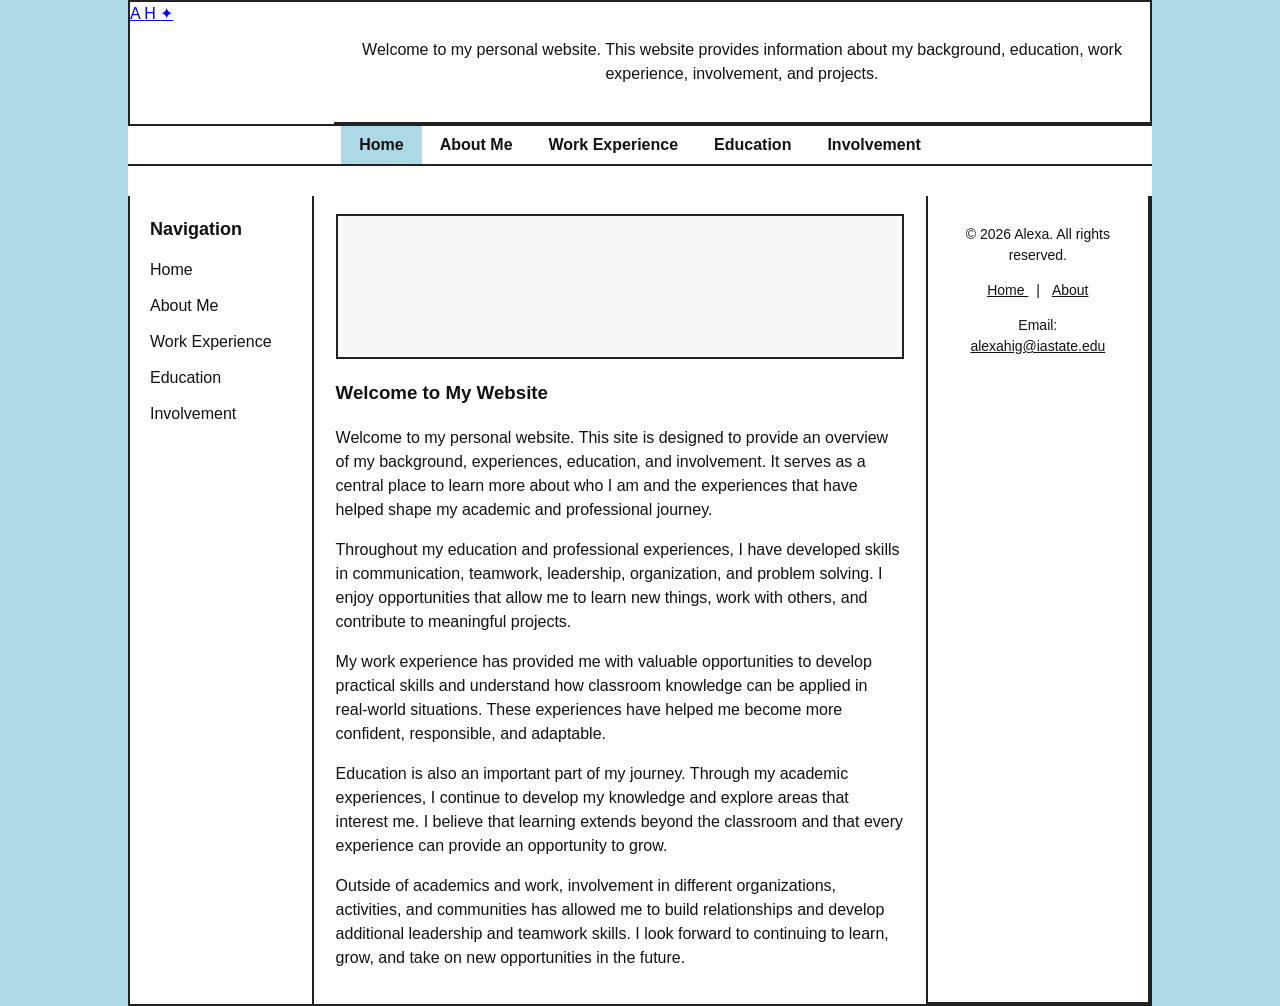
<file: index.html>
<!DOCTYPE html>
<html lang="en">

<head>
    <meta charset="UTF-8">
    <meta name="viewport" content="width=device-width, initial-scale=1.0">

    <title>Alexa | Personal Website</title>

    <!-- Main CSS -->
    <link rel="stylesheet" href="style.css">
</head>

<body>

    <div class="site-wrapper">

        <!-- =========================
             HEADER
        ========================== -->
        <header class="site-header">

            <div class="header-top">

                <!-- Logo -->
                <div class="logo-area">
                    <a href="index.html" class="site-logo" aria-label="Alexa Higginbotham Home">
    <span class="logo-circle">
        <span class="logo-a">A</span>
        <span class="logo-h">H</span>
        <span class="logo-sparkle">✦</span>
    </span>
</a>
                </div>

                <!-- Informational Graphic / Introduction -->
                <div class="header-information">
                    <p>
                        Welcome to my personal website.
                        This website provides information about my
                        background, education, work experience,
                        involvement, and projects.
                    </p>
                </div>

            </div>

        </header>


        <!-- =========================
             NAVIGATION
        ========================== -->

        <div id="site-navigation"></div>


        <!-- =========================
             MAIN PAGE LAYOUT
        ========================== -->

        <main class="main-layout">


            <!-- =========================
                 LEFT SIDEBAR
            ========================== -->

            <aside class="left-sidebar">

                <h2>Navigation</h2>

                <a href="index.html">
                    Home
                </a>

                <a href="about.html">
                    About Me
                </a>

                <a href="work-experience.html">
                    Work Experience
                </a>

                <a href="education.html">
                    Education
                </a>

                <a href="involvement.html">
                    Involvement
                </a>

            </aside>


            <!-- =========================
                 MAIN CONTENT
            ========================== -->

            <section class="content-area">

                <!-- Hero Image -->
                <div class="hero-image">

            
                    

                </div>


                <!-- Main Content -->
                <article class="main-content">

                    <h1>Welcome to My Website</h1>

                    <p>
                        Welcome to my personal website. This site is
                        designed to provide an overview of my
                        background, experiences, education, and
                        involvement. It serves as a central place to
                        learn more about who I am and the experiences
                        that have helped shape my academic and
                        professional journey.
                    </p>

                    <p>
                        Throughout my education and professional
                        experiences, I have developed skills in
                        communication, teamwork, leadership,
                        organization, and problem solving. I enjoy
                        opportunities that allow me to learn new
                        things, work with others, and contribute to
                        meaningful projects.
                    </p>

                    <p>
                        My work experience has provided me with
                        valuable opportunities to develop practical
                        skills and understand how classroom knowledge
                        can be applied in real-world situations.
                        These experiences have helped me become more
                        confident, responsible, and adaptable.
                    </p>

                    <p>
                        Education is also an important part of my
                        journey. Through my academic experiences, I
                        continue to develop my knowledge and explore
                        areas that interest me. I believe that learning
                        extends beyond the classroom and that every
                        experience can provide an opportunity to grow.
                    </p>

                    <p>
                        Outside of academics and work, involvement in
                        different organizations, activities, and
                        communities has allowed me to build
                        relationships and develop additional
                        leadership and teamwork skills. I look forward
                        to continuing to learn, grow, and take on new
                        opportunities in the future.
                    </p>

                </article>

            </section>


            <!-- =========================
                 RIGHT SIDEBAR
            ========================== -->



        <!-- =========================
             FOOTER
        ========================== -->

        <footer class="site-footer">

            <p>
                &copy; 2026 Alexa. All rights reserved.
            </p>

            <p>

                <a href="index.html">
                    Home
                </a>

                |

                <a href="about.html">
                    About
                </a>



            </p>

            <p>
                Email:
                <a href="mailto:alexahig@iastate.edu">
                    alexahig@iastate.edu
                </a>
            </p>

        </footer>

    </div>


    <!-- =========================
         JAVASCRIPT NAVIGATION
    ========================== -->

    <script src="navigation.js"></script>

</body>

</html>
</file>
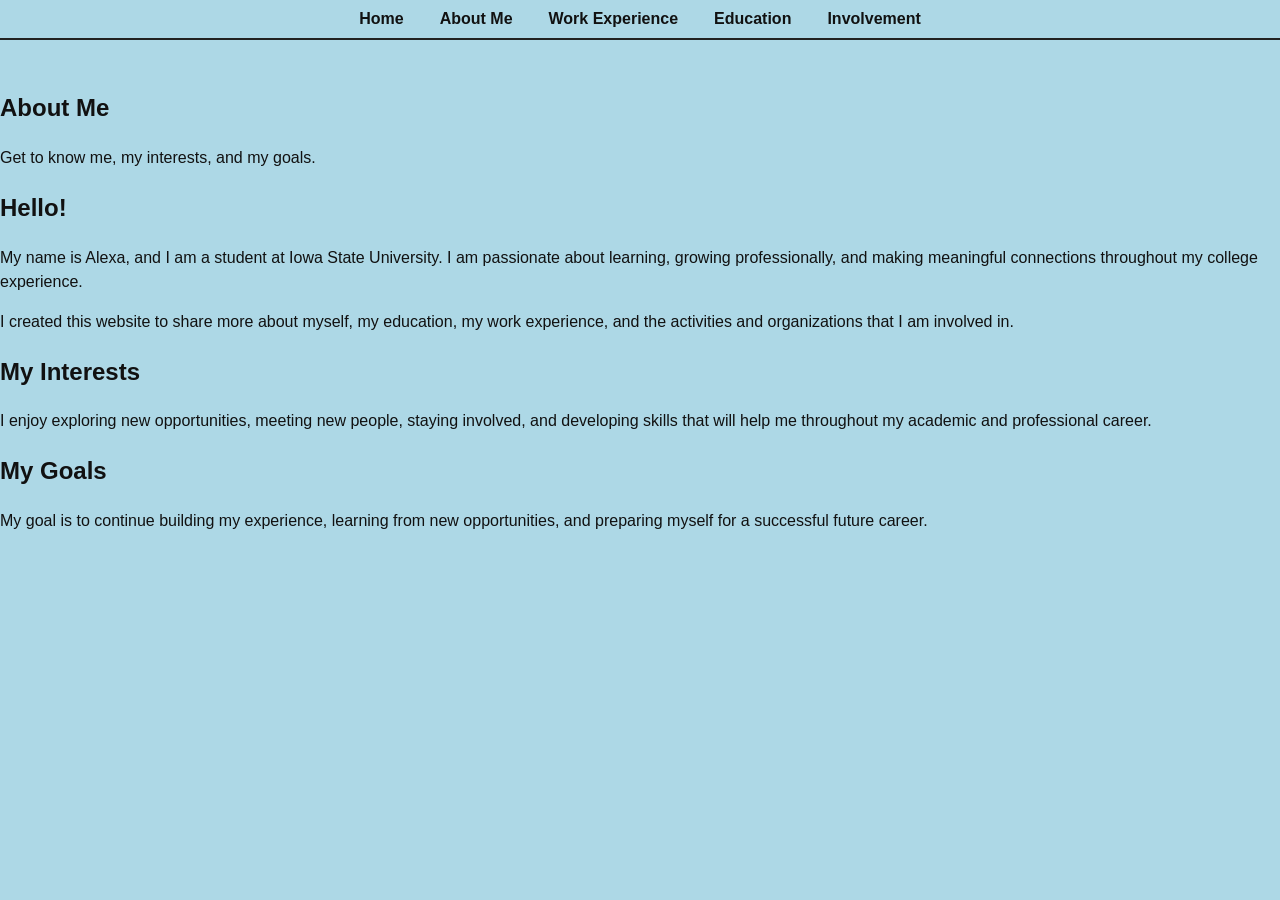
<file: about.html>
<!DOCTYPE html>
<html lang="en">
<head>
    <meta charset="UTF-8">
    <meta name="viewport" content="width=device-width, initial-scale=1.0">

    <title>About Me | My Personal Website</title>

    <!-- Main CSS -->
    <link rel="stylesheet" href="style.css">
</head>

<body>

    <!-- Navigation -->
    <nav id="navigation"></nav>

    <!-- Main Content -->
    <main class="page-container">

        <!-- About Me Header -->
        <section class="page-header">
            <h1>About Me</h1>
            <p>Get to know me, my interests, and my goals.</p>
        </section>

        <!-- About Me Content -->
        <section class="content-section">

            <div class="about-card">
                <h2>Hello!</h2>

                <p>
                    My name is Alexa, and I am a student at Iowa State University.
                    I am passionate about learning, growing professionally, and
                    making meaningful connections throughout my college experience.
                </p>

                <p>
                    I created this website to share more about myself, my education,
                    my work experience, and the activities and organizations that
                    I am involved in.
                </p>
            </div>

            <div class="about-card">
                <h2>My Interests</h2>

                <p>
                    I enjoy exploring new opportunities, meeting new people,
                    staying involved, and developing skills that will help me
                    throughout my academic and professional career.
                </p>
            </div>

            <div class="about-card">
                <h2>My Goals</h2>

                <p>
                    My goal is to continue building my experience, learning from
                    new opportunities, and preparing myself for a successful
                    future career.
                </p>
            </div>

        </section>

    </main>

    <!-- Navigation JavaScript -->
    <script src="navigation.js"></script>

</body>
</html>
</file>
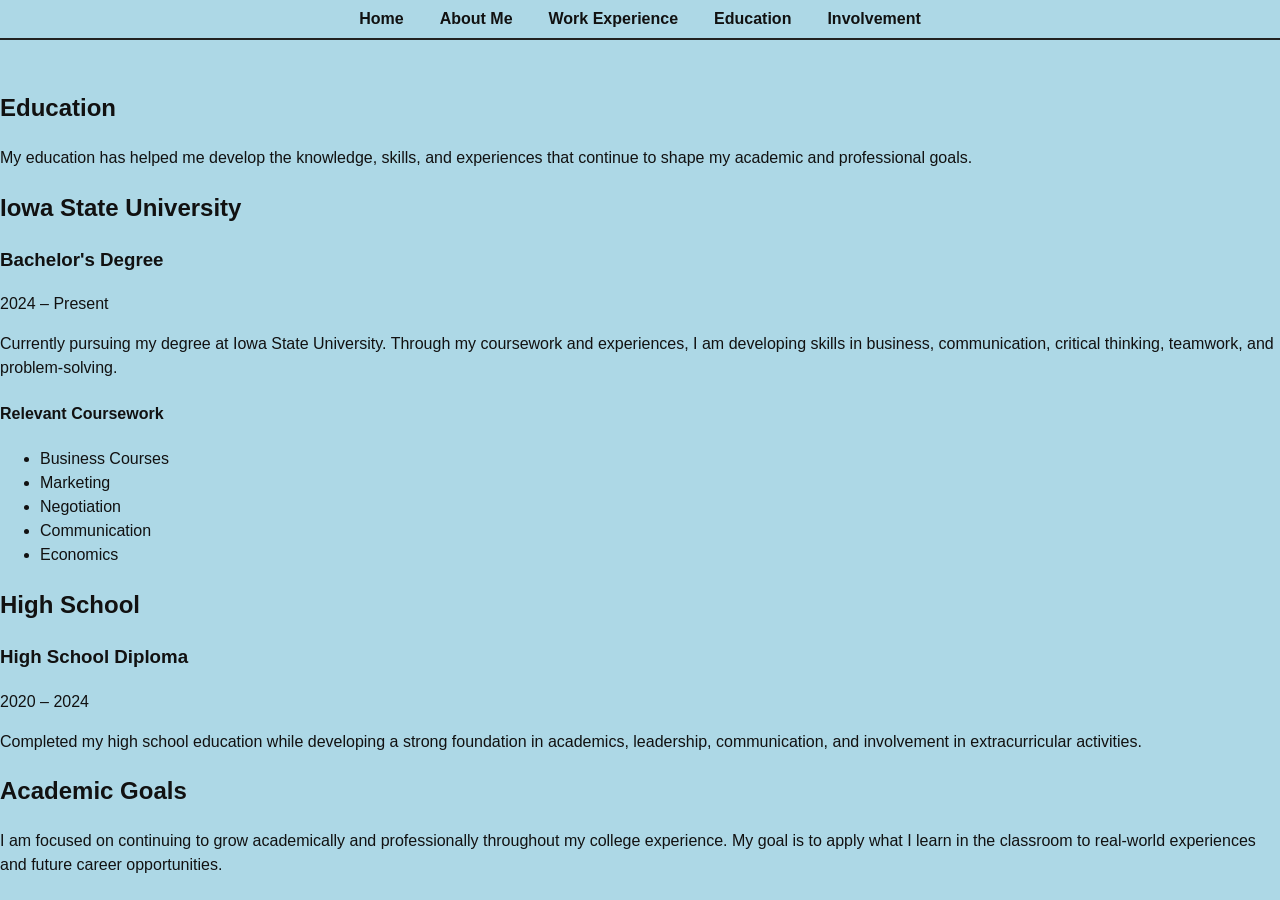
<file: education.html>
<!DOCTYPE html>
<html lang="en">
<head>
    <meta charset="UTF-8">
    <meta name="viewport" content="width=device-width, initial-scale=1.0">
    <title>Education | My Portfolio</title>

    <!-- Main Stylesheet -->
    <link rel="stylesheet" href="style.css">

    <!-- Navigation JavaScript -->
    <script src="navigation.js" defer></script>
</head>

<body>

    <!-- Navigation -->
    <nav id="navigation"></nav>

    <!-- Main Education Content -->
    <main class="page-container">

        <section class="education-section">

            <h1>Education</h1>

            <p class="intro-text">
                My education has helped me develop the knowledge, skills, and
                experiences that continue to shape my academic and professional
                goals.
            </p>

            <!-- Iowa State University -->
            <div class="education-card">

                <div class="education-header">
                    <div>
                        <h2>Iowa State University</h2>
                        <h3>Bachelor's Degree</h3>
                    </div>

                    <span class="education-date">
                        2024 – Present
                    </span>
                </div>

                <p>
                    Currently pursuing my degree at Iowa State University.
                    Through my coursework and experiences, I am developing
                    skills in business, communication, critical thinking,
                    teamwork, and problem-solving.
                </p>

                <h4>Relevant Coursework</h4>

                <ul>
                    <li>Business Courses</li>
                    <li>Marketing</li>
                    <li>Negotiation</li>
                    <li>Communication</li>
                    <li>Economics</li>
                </ul>

            </div>

            <!-- High School -->
            <div class="education-card">

                <div class="education-header">
                    <div>
                        <h2>High School</h2>
                        <h3>High School Diploma</h3>
                    </div>

                    <span class="education-date">
                        2020 – 2024
                    </span>
                </div>

                <p>
                    Completed my high school education while developing a
                    strong foundation in academics, leadership, communication,
                    and involvement in extracurricular activities.
                </p>

            </div>

            <!-- Education Goals -->
            <div class="education-card">

                <h2>Academic Goals</h2>

                <p>
                    I am focused on continuing to grow academically and
                    professionally throughout my college experience. My goal
                    is to apply what I learn in the classroom to real-world
                    experiences and future career opportunities.
                </p>

            </div>

        </section>

    </main>

</body>
</html>
</file>
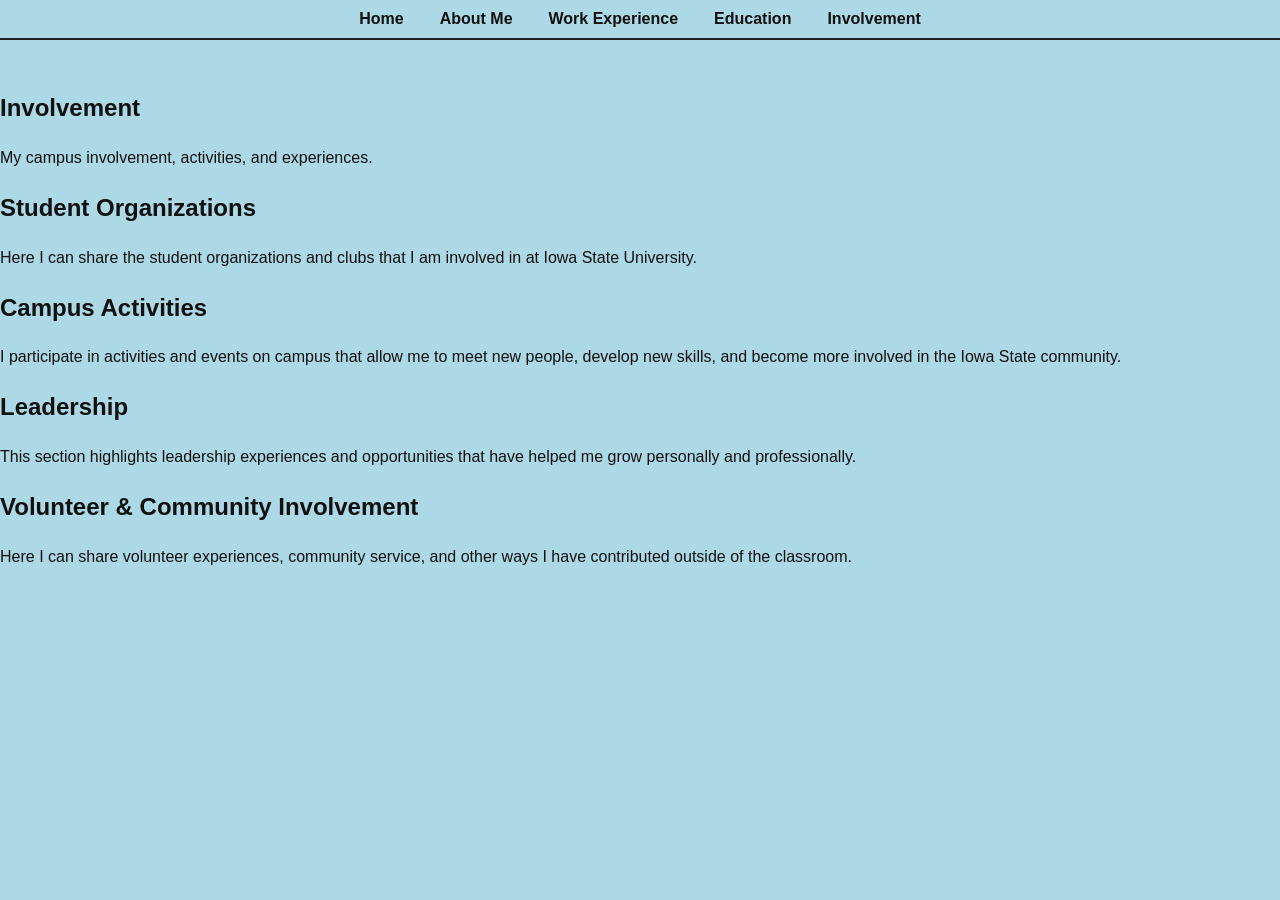
<file: involvement.html>
<!DOCTYPE html>
<html lang="en">
<head>
    <meta charset="UTF-8">
    <meta name="viewport" content="width=device-width, initial-scale=1.0">

    <title>Involvement | My Personal Website</title>

    <link rel="stylesheet" href="style.css">
</head>

<body>

    <!-- Navigation -->
    <nav id="navigation"></nav>

    <!-- Main Page -->
    <main class="page-container">

        <!-- Header -->
        <section class="page-header">
            <h1>Involvement</h1>
            <p>My campus involvement, activities, and experiences.</p>
        </section>


        <!-- Involvement Content -->
        <section class="content-section">

            <div class="involvement-card">
                <h2>Student Organizations</h2>
                <p>
                    Here I can share the student organizations and clubs
                    that I am involved in at Iowa State University.
                </p>
            </div>

            <div class="involvement-card">
                <h2>Campus Activities</h2>
                <p>
                    I participate in activities and events on campus that
                    allow me to meet new people, develop new skills, and
                    become more involved in the Iowa State community.
                </p>
            </div>

            <div class="involvement-card">
                <h2>Leadership</h2>
                <p>
                    This section highlights leadership experiences and
                    opportunities that have helped me grow personally
                    and professionally.
                </p>
            </div>

            <div class="involvement-card">
                <h2>Volunteer & Community Involvement</h2>
                <p>
                    Here I can share volunteer experiences, community
                    service, and other ways I have contributed outside
                    of the classroom.
                </p>
            </div>

        </section>

    </main>


    <!-- Navigation JavaScript -->
    <script src="navigation.js"></script>

</body>
</html>
</file>
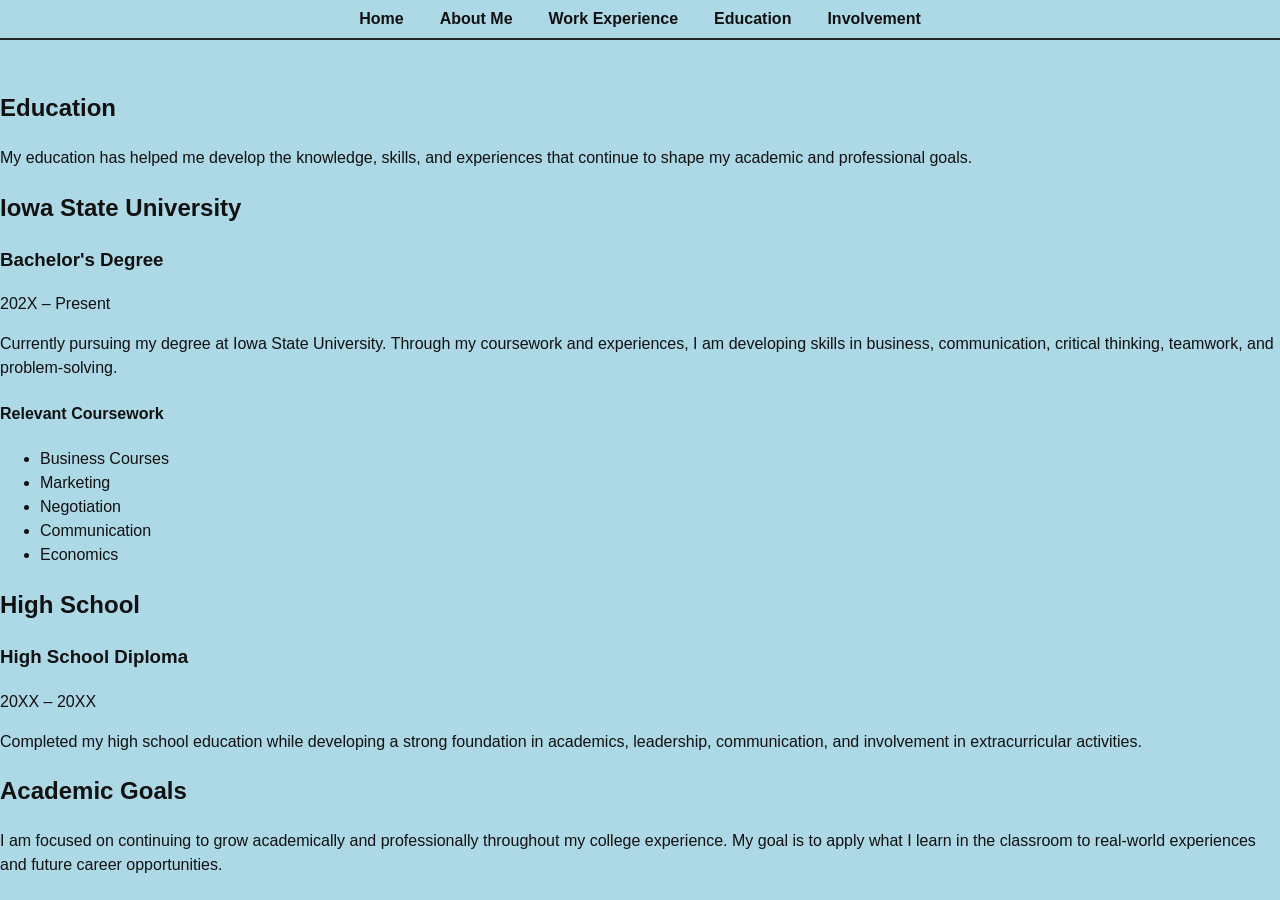
<file: involvment.html>
<!DOCTYPE html>
<html lang="en">
<head>
    <meta charset="UTF-8">
    <meta name="viewport" content="width=device-width, initial-scale=1.0">
    <title>Education | My Portfolio</title>

    <!-- Main Stylesheet -->
    <link rel="stylesheet" href="style.css">

    <!-- Navigation JavaScript -->
    <script src="navigation.js" defer></script>
</head>

<body>

    <!-- Navigation -->
    <nav id="navigation"></nav>

    <!-- Main Education Content -->
    <main class="page-container">

        <section class="education-section">

            <h1>Education</h1>

            <p class="intro-text">
                My education has helped me develop the knowledge, skills, and
                experiences that continue to shape my academic and professional
                goals.
            </p>

            <!-- Iowa State University -->
            <div class="education-card">

                <div class="education-header">
                    <div>
                        <h2>Iowa State University</h2>
                        <h3>Bachelor's Degree</h3>
                    </div>

                    <span class="education-date">
                        202X – Present
                    </span>
                </div>

                <p>
                    Currently pursuing my degree at Iowa State University.
                    Through my coursework and experiences, I am developing
                    skills in business, communication, critical thinking,
                    teamwork, and problem-solving.
                </p>

                <h4>Relevant Coursework</h4>

                <ul>
                    <li>Business Courses</li>
                    <li>Marketing</li>
                    <li>Negotiation</li>
                    <li>Communication</li>
                    <li>Economics</li>
                </ul>

            </div>

            <!-- High School -->
            <div class="education-card">

                <div class="education-header">
                    <div>
                        <h2>High School</h2>
                        <h3>High School Diploma</h3>
                    </div>

                    <span class="education-date">
                        20XX – 20XX
                    </span>
                </div>

                <p>
                    Completed my high school education while developing a
                    strong foundation in academics, leadership, communication,
                    and involvement in extracurricular activities.
                </p>

            </div>

            <!-- Education Goals -->
            <div class="education-card">

                <h2>Academic Goals</h2>

                <p>
                    I am focused on continuing to grow academically and
                    professionally throughout my college experience. My goal
                    is to apply what I learn in the classroom to real-world
                    experiences and future career opportunities.
                </p>

            </div>

        </section>

    </main>

</body>
</html>
</file>
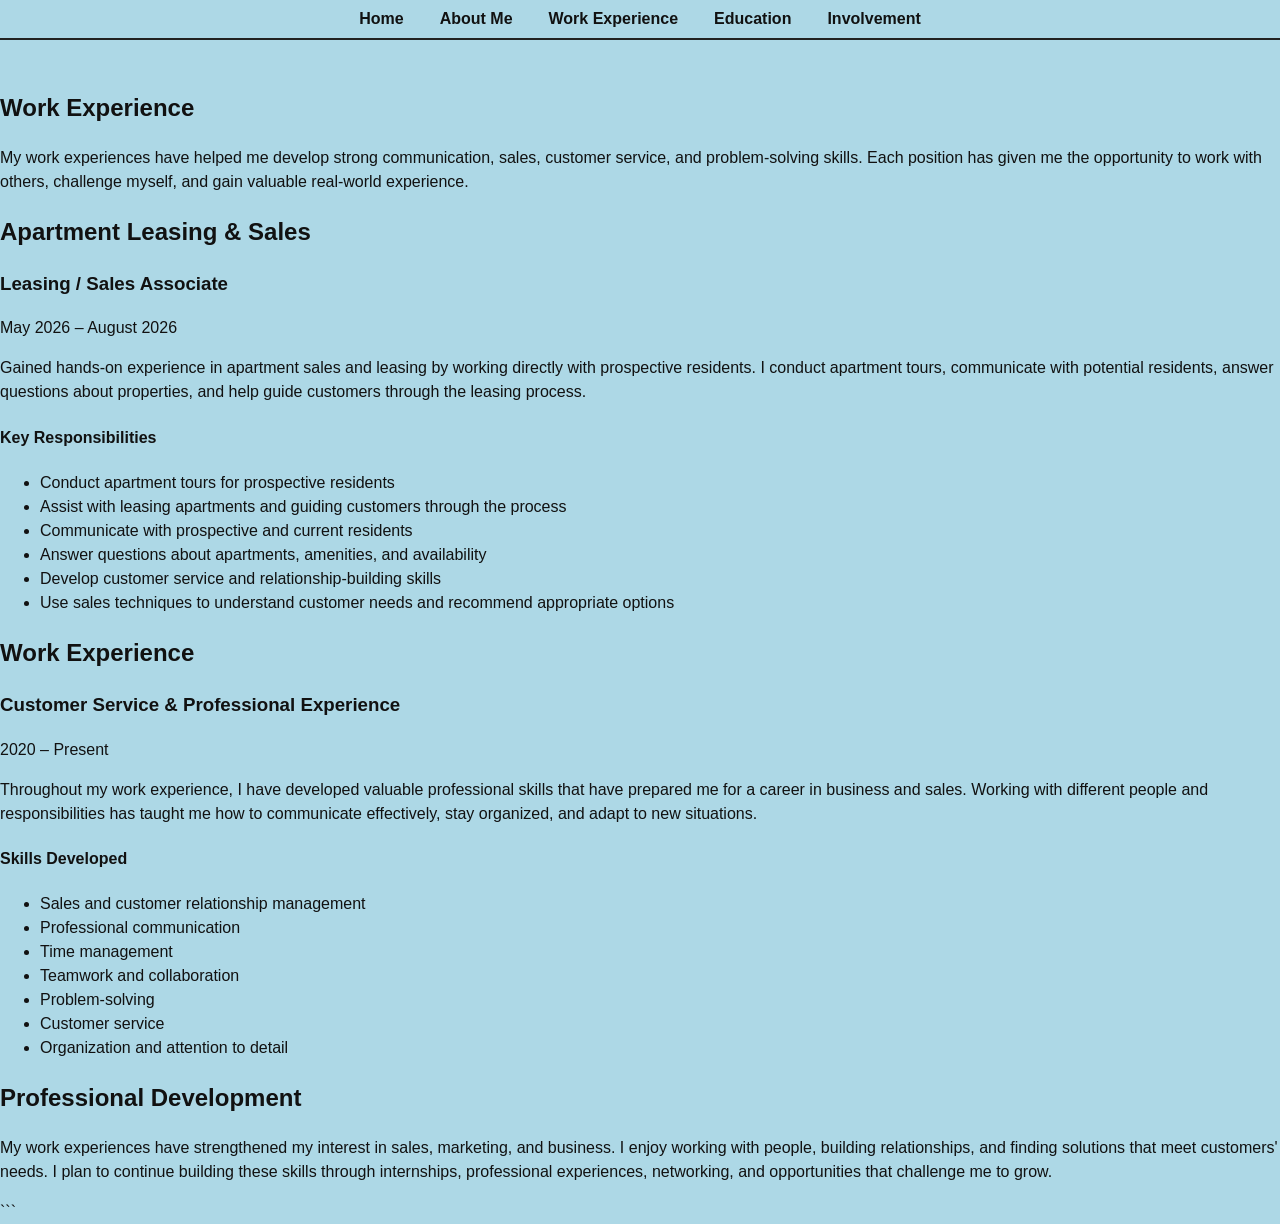
<file: work-experience.html>
<!DOCTYPE html>

<html lang="en">
<head>
    <meta charset="UTF-8">
    <meta name="viewport" content="width=device-width, initial-scale=1.0">
    <title>Work Experience | My Portfolio</title>

<!-- Main Stylesheet -->
<link rel="stylesheet" href="style.css">

<!-- Navigation JavaScript -->
<script src="navigation.js" defer></script>

</head>

<body>

<!-- Navigation -->
<nav id="navigation"></nav>

<!-- Main Work Experience Content -->
<main class="page-container">

    <section class="experience-section">

        <h1>Work Experience</h1>

        <p class="intro-text">
            My work experiences have helped me develop strong communication,
            sales, customer service, and problem-solving skills. Each
            position has given me the opportunity to work with others,
            challenge myself, and gain valuable real-world experience.
        </p>

        <!-- Apartment Leasing Experience -->
        <div class="experience-card">

            <div class="experience-header">
                <div>
                    <h2>Apartment Leasing & Sales</h2>
                    <h3>Leasing / Sales Associate</h3>
                </div>

                <span class="experience-date">
                    May 2026 – August 2026
                </span>
            </div>

            <p>
                Gained hands-on experience in apartment sales and leasing by
                working directly with prospective residents. I conduct
                apartment tours, communicate with potential residents,
                answer questions about properties, and help guide customers
                through the leasing process.
            </p>

            <h4>Key Responsibilities</h4>

            <ul>
                <li>Conduct apartment tours for prospective residents</li>
                <li>Assist with leasing apartments and guiding customers through the process</li>
                <li>Communicate with prospective and current residents</li>
                <li>Answer questions about apartments, amenities, and availability</li>
                <li>Develop customer service and relationship-building skills</li>
                <li>Use sales techniques to understand customer needs and recommend appropriate options</li>
            </ul>

        </div>

        <!-- Additional Work Experience -->
        <div class="experience-card">

            <div class="experience-header">
                <div>
                    <h2>Work Experience</h2>
                    <h3>Customer Service & Professional Experience</h3>
                </div>

                <span class="experience-date">
                    2020 – Present
                </span>
            </div>

            <p>
                Throughout my work experience, I have developed valuable
                professional skills that have prepared me for a career in
                business and sales. Working with different people and
                responsibilities has taught me how to communicate
                effectively, stay organized, and adapt to new situations.
            </p>

            <h4>Skills Developed</h4>

            <ul>
                <li>Sales and customer relationship management</li>
                <li>Professional communication</li>
                <li>Time management</li>
                <li>Teamwork and collaboration</li>
                <li>Problem-solving</li>
                <li>Customer service</li>
                <li>Organization and attention to detail</li>
            </ul>

        </div>

        <!-- Professional Development -->
        <div class="experience-card">

            <h2>Professional Development</h2>

            <p>
                My work experiences have strengthened my interest in sales,
                marketing, and business. I enjoy working with people,
                building relationships, and finding solutions that meet
                customers' needs. I plan to continue building these skills
                through internships, professional experiences, networking,
                and opportunities that challenge me to grow.
            </p>

        </div>

    </section>

</main>
```

</body>
</html>
</file>
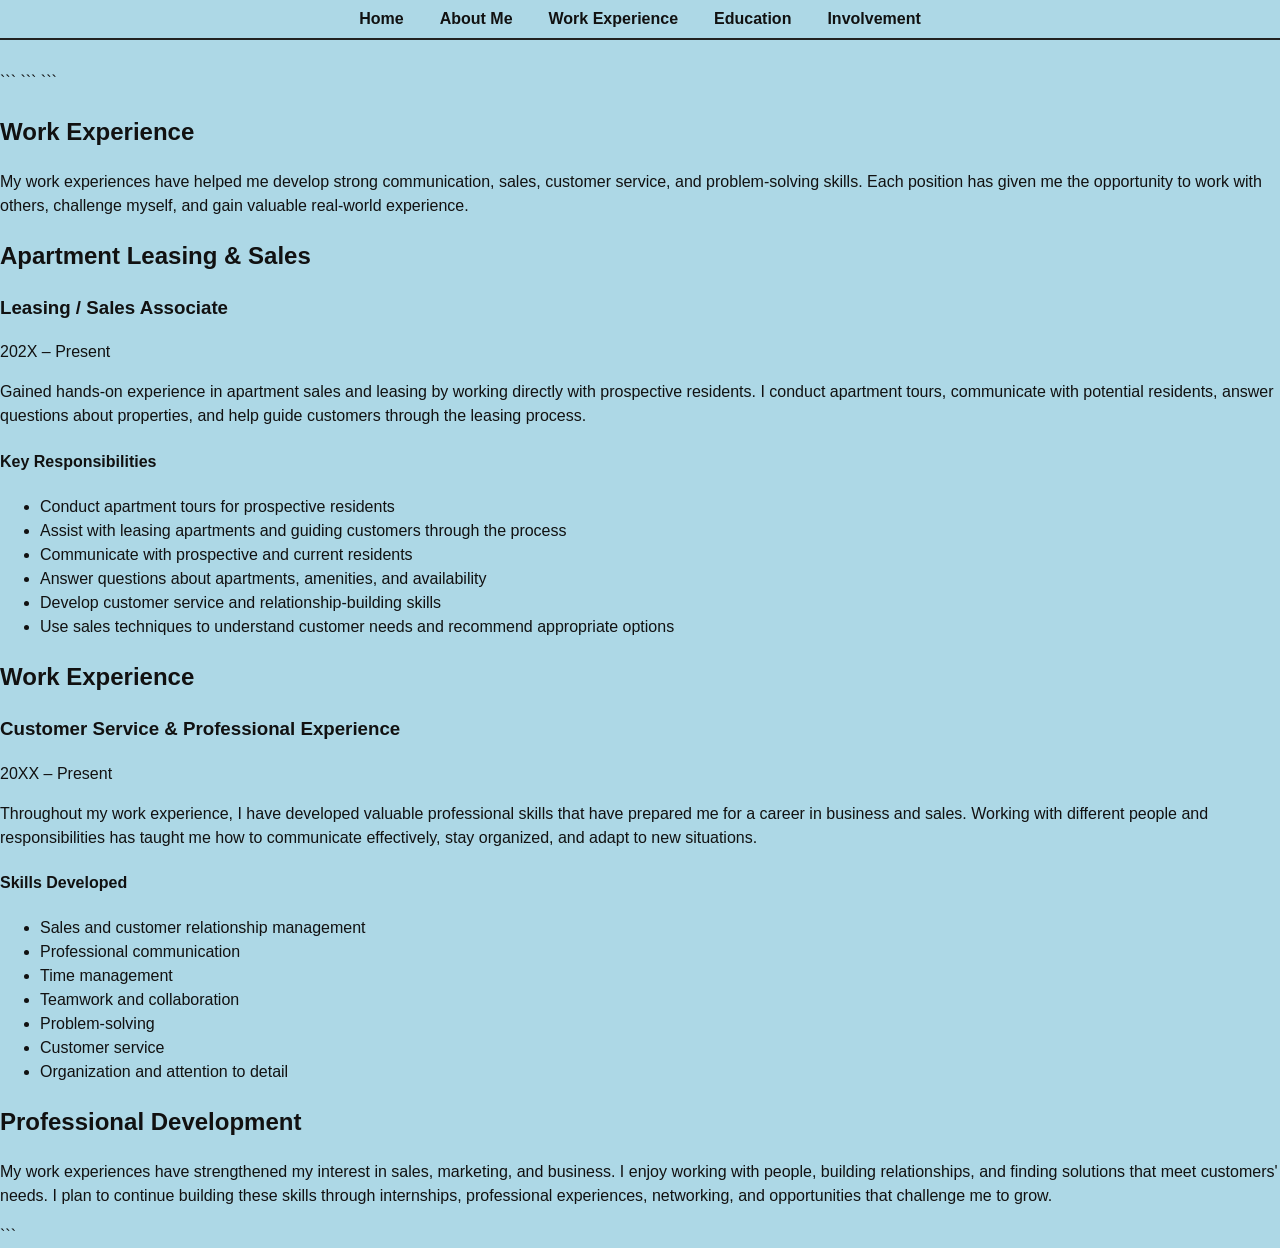
<file: work.html>
<!DOCTYPE html>

<html lang="en">
<head>
    <meta charset="UTF-8">
    <meta name="viewport" content="width=device-width, initial-scale=1.0">
    <title>Work Experience | My Portfolio</title>

```
<!-- Main Stylesheet -->
<link rel="stylesheet" href="style.css">

<!-- Navigation JavaScript -->
<script src="navigation.js" defer></script>
```

</head>

<body>

```
<!-- Navigation -->
<nav id="navigation"></nav>

<!-- Main Work Experience Content -->
<main class="page-container">

    <section class="experience-section">

        <h1>Work Experience</h1>

        <p class="intro-text">
            My work experiences have helped me develop strong communication,
            sales, customer service, and problem-solving skills. Each
            position has given me the opportunity to work with others,
            challenge myself, and gain valuable real-world experience.
        </p>

        <!-- Apartment Leasing Experience -->
        <div class="experience-card">

            <div class="experience-header">
                <div>
                    <h2>Apartment Leasing & Sales</h2>
                    <h3>Leasing / Sales Associate</h3>
                </div>

                <span class="experience-date">
                    202X – Present
                </span>
            </div>

            <p>
                Gained hands-on experience in apartment sales and leasing by
                working directly with prospective residents. I conduct
                apartment tours, communicate with potential residents,
                answer questions about properties, and help guide customers
                through the leasing process.
            </p>

            <h4>Key Responsibilities</h4>

            <ul>
                <li>Conduct apartment tours for prospective residents</li>
                <li>Assist with leasing apartments and guiding customers through the process</li>
                <li>Communicate with prospective and current residents</li>
                <li>Answer questions about apartments, amenities, and availability</li>
                <li>Develop customer service and relationship-building skills</li>
                <li>Use sales techniques to understand customer needs and recommend appropriate options</li>
            </ul>

        </div>

        <!-- Additional Work Experience -->
        <div class="experience-card">

            <div class="experience-header">
                <div>
                    <h2>Work Experience</h2>
                    <h3>Customer Service & Professional Experience</h3>
                </div>

                <span class="experience-date">
                    20XX – Present
                </span>
            </div>

            <p>
                Throughout my work experience, I have developed valuable
                professional skills that have prepared me for a career in
                business and sales. Working with different people and
                responsibilities has taught me how to communicate
                effectively, stay organized, and adapt to new situations.
            </p>

            <h4>Skills Developed</h4>

            <ul>
                <li>Sales and customer relationship management</li>
                <li>Professional communication</li>
                <li>Time management</li>
                <li>Teamwork and collaboration</li>
                <li>Problem-solving</li>
                <li>Customer service</li>
                <li>Organization and attention to detail</li>
            </ul>

        </div>

        <!-- Professional Development -->
        <div class="experience-card">

            <h2>Professional Development</h2>

            <p>
                My work experiences have strengthened my interest in sales,
                marketing, and business. I enjoy working with people,
                building relationships, and finding solutions that meet
                customers' needs. I plan to continue building these skills
                through internships, professional experiences, networking,
                and opportunities that challenge me to grow.
            </p>

        </div>

    </section>

</main>
```

</body>
</html>
</file>
<file: style.css>
/* style.css
   Layout based on the supplied wireframe.
   Main site content stays within 80% of the viewport,
   leaving 10% on the left and right.
*/

:root {
    --baby-blue: #add8e6;
    --baby-blue-dark: #7fc4d8;
    --border: #222;
    --white: #ffffff;
    --text: #111111;
}

* {
    box-sizing: border-box;
}

html {
    scroll-behavior: smooth;
}

body {
    margin: 0;
    background: var(--baby-blue);
    color: var(--text);
    font-family: Arial, Helvetica, sans-serif;
    line-height: 1.5;
}

/* 10% margin on both sides */
.site-wrapper {
    width: 80%;
    margin: 0 auto;
    min-height: 100vh;
    background: var(--white);
}

/* -----------------------------
   Header
----------------------------- */

.site-header {
    border: 2px solid var(--border);
    background: var(--white);
}

.header-top {
    display: grid;
    grid-template-columns: 20% 1fr;
    min-height: 110px;
}

.logo-area {<a href="index.html" class="site-logo" aria-label="Alexa Higginbotham Home">
    <span class="logo-circle">
        <span class="logo-a">A</span>
        <span class="logo-h">H</span>
        <span class="logo-sparkle">✦</span>
    </span>
</a>
   /* =========================
   WEBSITE LOGO
   ========================= */

.site-logo {
    text-decoration: none;
    display: inline-flex;
    align-items: center;
    justify-content: center;
    margin: 20px;
}

.logo-circle {
    position: relative;
    width: 75px;
    height: 75px;
    border: 3px solid white;
    border-radius: 50%;
    background-color: #b9d9f5;

    display: flex;
    align-items: center;
    justify-content: center;

    transition: all 0.3s ease;
}

/* A */
.logo-a {
    position: absolute;
    left: 16px;
    top: 8px;

    font-family: Georgia, "Times New Roman", serif;
    font-size: 48px;
    font-weight: 400;
    color: white;

    z-index: 2;
}

/* H */
.logo-h {
    position: absolute;
    right: 11px;
    bottom: 5px;

    font-family: Georgia, "Times New Roman", serif;
    font-size: 48px;
    font-weight: 400;
    color: white;

    z-index: 1;
}

/* Small sparkle */
.logo-sparkle {
    position: absolute;
    right: 13px;
    top: 8px;

    color: white;
    font-size: 12px;

    z-index: 3;
}

/* Hover effect */
.site-logo:hover .logo-circle {
    transform: scale(1.08);
    box-shadow: 0 5px 15px rgba(0, 0, 0, 0.12);
}

/* Mobile sizing */
@media (max-width: 600px) {
    .logo-circle {
        width: 65px;
        height: 65px;
    }

    .logo-a,
    .logo-h {
        font-size: 41px;
    }
}

   
}

.header-information {
    display: flex;
    align-items: center;
    justify-content: center;
    padding: 20px;
    text-align: center;
    border-bottom: 2px solid var(--border);
}

/* -----------------------------
   Navigation
----------------------------- */

.navigation-area {
    min-height: 70px;
}

.primary-navigation,
.secondary-navigation {
    display: flex;
    align-items: center;
    justify-content: center;
    gap: 0;
    width: 100%;
}

.primary-navigation {
    min-height: 38px;
    border-bottom: 2px solid var(--border);
}

.secondary-navigation {
    min-height: 30px;
}

.primary-navigation a,
.secondary-navigation a {
    color: var(--text);
    text-decoration: none;
    padding: 7px 18px;
    font-weight: 600;
}

.primary-navigation a:hover,
.secondary-navigation a:hover,
.primary-navigation a.active,
.secondary-navigation a.active {
    background: var(--baby-blue);
}

/* -----------------------------
   Main wireframe area
----------------------------- */

.main-layout {
    display: grid;
    grid-template-columns: 18% 1fr 22%;
    min-height: 560px;
    border-left: 2px solid var(--border);
    border-right: 2px solid var(--border);
    border-bottom: 2px solid var(--border);
}

/* Left navigation */
.left-sidebar {
    border-right: 2px solid var(--border);
    background: var(--white);
    padding: 20px;
}

.left-sidebar h2 {
    font-size: 18px;
    margin-top: 0;
}

.left-sidebar a {
    display: block;
    color: var(--text);
    text-decoration: none;
    margin: 12px 0;
}

.left-sidebar a:hover {
    text-decoration: underline;
}

/* Center content */
.content-area {
    padding: 18px 22px;
}

.hero-image {
    width: 100%;
    min-height: 145px;
    display: flex;
    align-items: center;
    justify-content: center;
    border: 2px solid var(--border);
    margin-bottom: 20px;
    overflow: hidden;
    background: #f7f7f7;
}

.hero-image img {
    display: block;
    width: 100%;
    height: 100%;
    min-height: 145px;
    object-fit: cover;
}

.main-content h1,
.main-content h2 {
    margin-top: 0;
}

.main-content p {
    max-width: 750px;
}

/* Right sticky content */
.right-sidebar {
    border-left: 2px solid var(--border);
    padding: 20px;
    background: var(--white);
}

.sticky-content {
    position: sticky;
    top: 20px;
}

.sticky-content h2 {
    margin-top: 0;
    font-size: 18px;
}

.sticky-content ul {
    padding-left: 20px;
}

.sticky-content a {
    color: var(--text);
}

/* -----------------------------
   Footer
----------------------------- */

.site-footer {
    border-left: 2px solid var(--border);
    border-right: 2px solid var(--border);
    border-bottom: 2px solid var(--border);
    padding: 14px 20px;
    text-align: center;
    background: var(--white);
    font-size: 14px;
}

.site-footer a {
    color: var(--text);
    margin: 0 8px;
}

/* -----------------------------
   Mobile layout
----------------------------- */

@media (max-width: 800px) {
    .site-wrapper {
        width: 90%;
    }

    .header-top {
        grid-template-columns: 1fr;
    }

    .logo-area {
        min-height: 80px;
        border-right: none;
        border-bottom: 2px solid var(--border);
    }

    .primary-navigation,
    .secondary-navigation {
        flex-wrap: wrap;
    }

    .main-layout {
        grid-template-columns: 1fr;
    }

    .left-sidebar,
    .right-sidebar {
        border: none;
        border-bottom: 2px solid var(--border);
    }

    .content-area {
        order: -1;
    }

    .sticky-content {
        position: static;
    }
</file>
